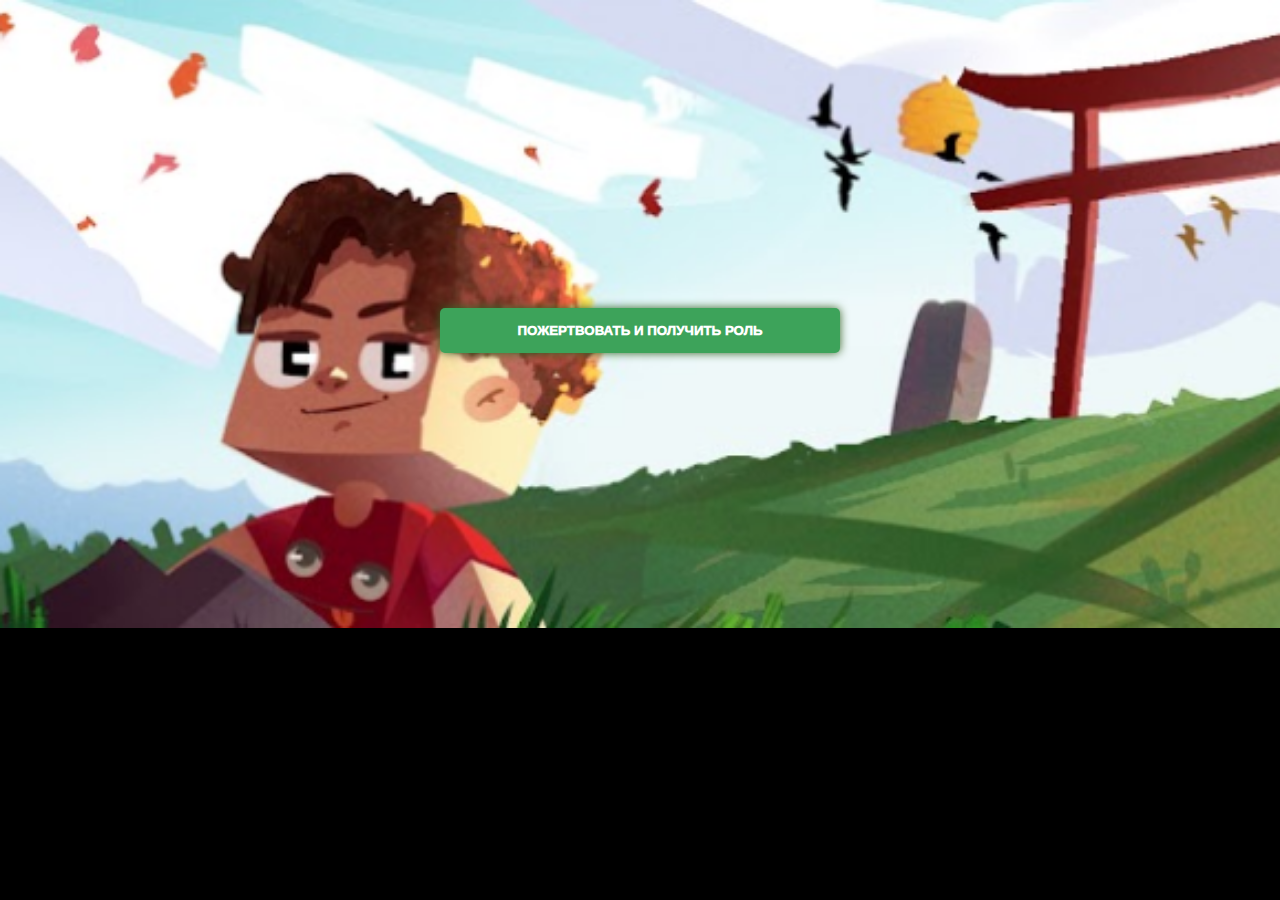
<file: index.html>
<!DOCTYPE html>
<html lang="en" >

<head>
  <meta charset="UTF-8">
  <title>Покупка роли</title>
  
  
  
      <link rel="stylesheet" href="css/style.css">

  
</head>

<body>

  <div class="container">
  <svg viewbox="0 0 48 48" xmlns="http://www.w3.org/2000/svg">
    <path d="M 18 32.34 l -8.34 -8.34 -2.83 2.83 11.17 11.17 24 -24 -2.83 -2.83 z" stroke="#3da35a" fill="transparent"/>
  </svg>
</div>

<style>
	body {
		background: #000 url(fon.png); /* Фоновый цвет и фоновый рисунок*/
		background-attachment: fixed; /* Фон страницы фиксируется */
		background-repeat: repeat-x; /* Изображение повторяется по горизонтали */
    background-size: 100%;
	}
  </style>

<button>пожертвовать и получить роль</button>
  
  

    <script  src="js/index.js"></script>




</body>

</html>
</file>
<file: css/style.css>
body {
  text-align: center;
}

.container {
  width: 120px;
  height: 300px;
  margin: 0 auto;
}

svg {
  width: 100%;
  height: 100%;
}

path {
  stroke-dasharray: 99.47578430175781;
  stroke-dashoffset: -99.47578430175781;
  fill: transparent;
}

svg.animate path {
  animation: 1.7s ease forwards draw;
  opacity:1;
}

@keyframes draw {
  0% {
    opacity: 1;
    stroke-dashoffset: -99.47578430175781;
    fill: transparent;
    transform: translateY(0);
  }
  
  35% {
    stroke-dashoffset: 0;
    fill: transparent;
  }
  
  60% {
    fill: #3da35a;
    opacity: 1;
    transform: translateY(0);
  }
  
  100% {
    fill: #3da35a;
    stroke-dashoffset: 0;
    opacity: 0;
    transform: translateY(-10px);
  }
}


button {
  cursor: pointer;
  min-width: 400px;
  padding: 15px 5px;
  text-transform: uppercase;
  vertical-align: middle;
  background: #3da35a;
  border: none;
  color: #ffffff;
  font-weight: 1000;
  border-radius: 5px;
  box-shadow: 0 0 10px rgb(56,100,38);
  transition: all 1s;
}

button:hover {
  box-shadow: 0 0 25px rgb(56,100,38);
}

button:focus {
  outline: none;
}
</file>
